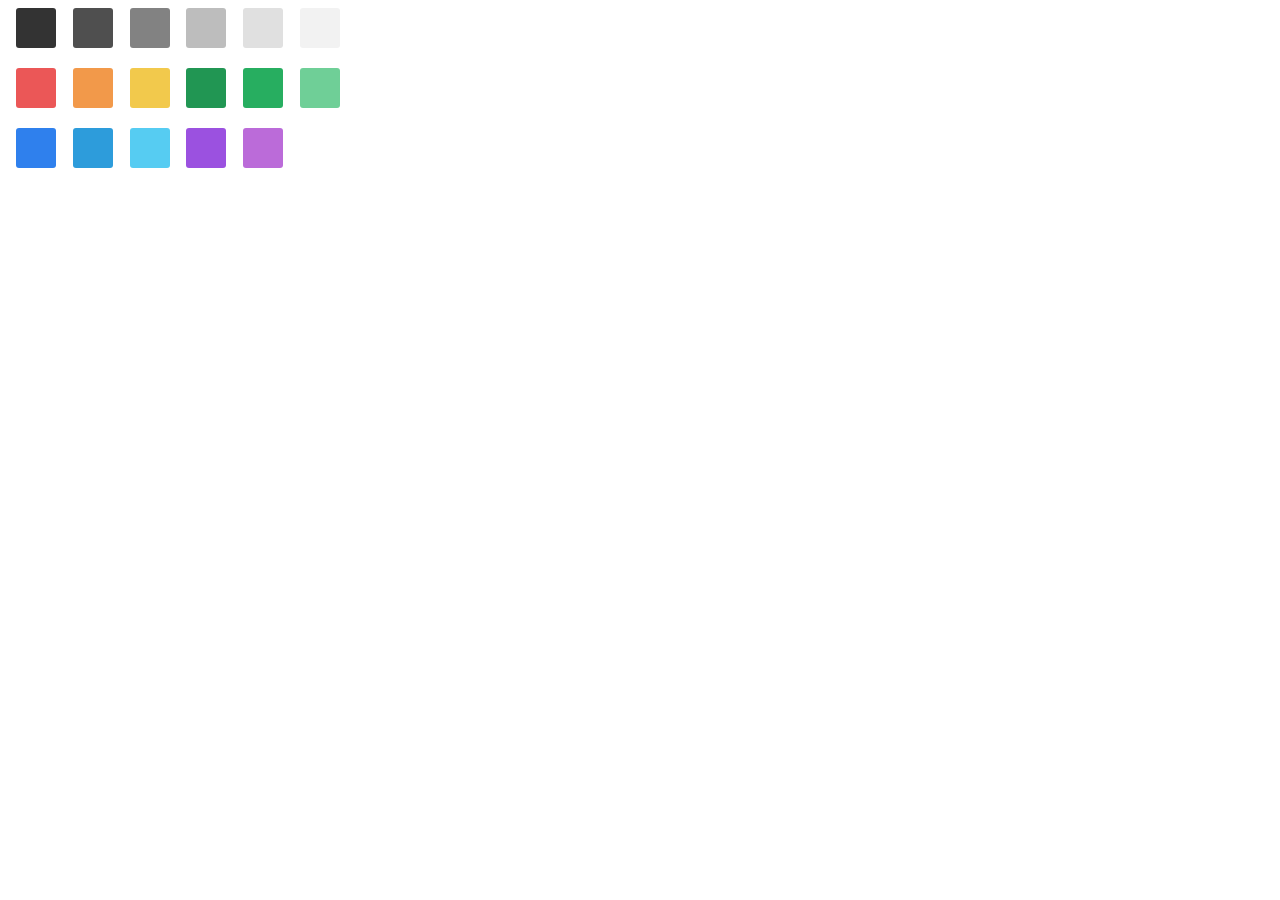
<file: figma/index.html>
<!DOCTYPE html>
<html lang="en">
<head>
    <meta charset="UTF-8">
    <meta http-equiv="X-UA-Compatible" content="IE=edge">
    <meta name="viewport" content="width=device-width, initial-scale=1.0">
    <title>Document</title>
    <link rel="stylesheet" href="style.css">
</head>
<body>
    <div class="container">
    <div class="square gray1"></div>
    <div class="square gray2"></div>
    <div class="square gray3"></div>
    <div class="square gray4"></div>
    <div class="square gray5"></div>
    <div class="square gray6"></div>
</div>
    <div class="container">
        <div class="square red"></div>
        <div class=" square orange"></div>
        <div class="square yellow"></div>
        <div class="square green1"></div>
        <div class="square green2"></div>
        <div class="square green3"></div>
    </div>
    <div class="container">
        <div class="square blue1"></div>
        <div class="square blue2"></div>
        <div class="square blue3"></div>
        <div class="square purple1"></div>
        <div class="square purple2"></div>
        <div class="square"></div>
    </div>
</body>
</html>
</file>
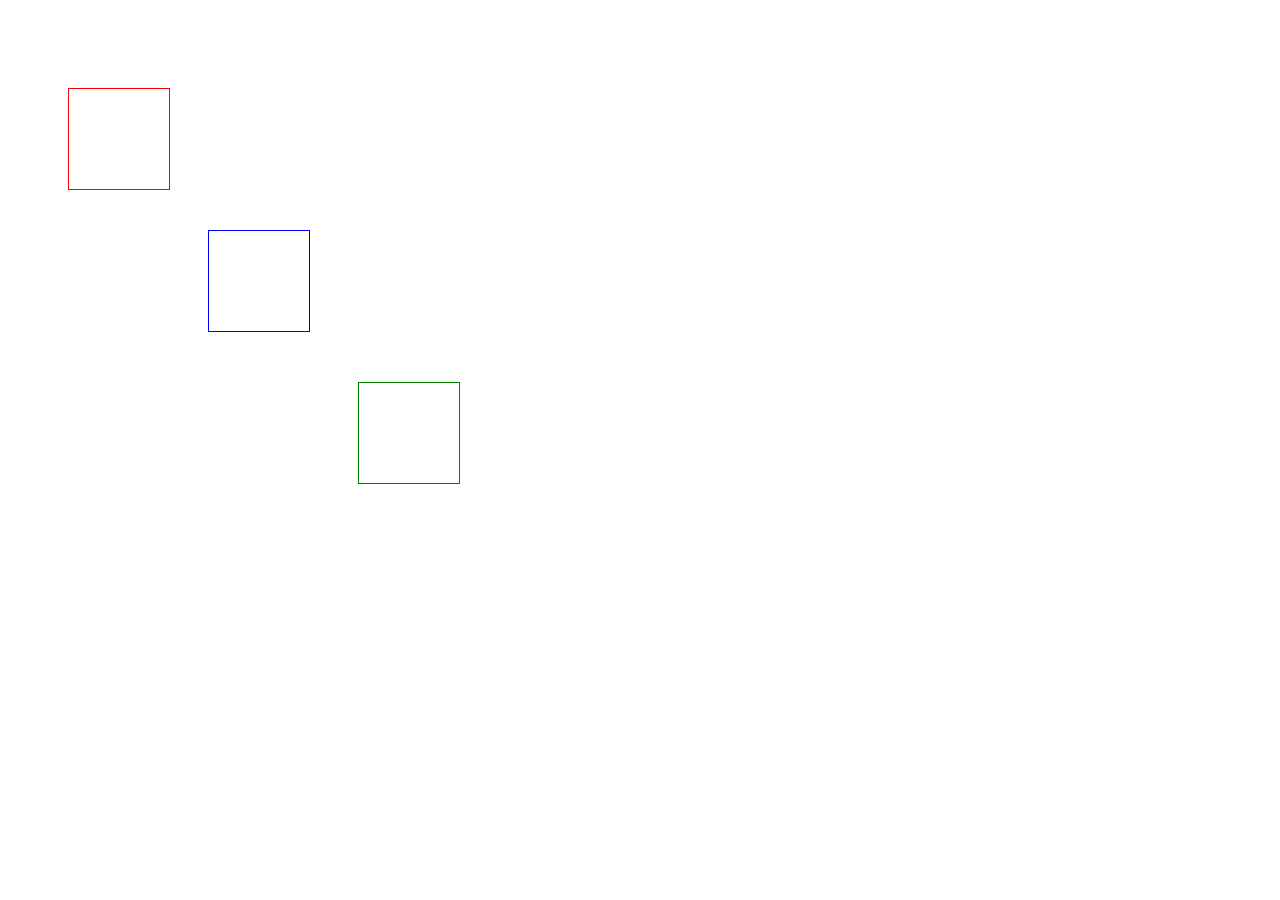
<file: position/index.html>
<!DOCTYPE html>
<html lang="en">
<head>
    <meta charset="UTF-8">
    <meta http-equiv="X-UA-Compatible" content="IE=edge">
    <meta name="viewport" content="width=device-width, initial-scale=1.0">
    <title>Document</title>
    <link rel="stylesheet" href="style.css">
</head>
<body>
    <div class="red"></div>
    <div class="blue"></div>
    <div class="green"></div>
    
</body>
</html>
</file>
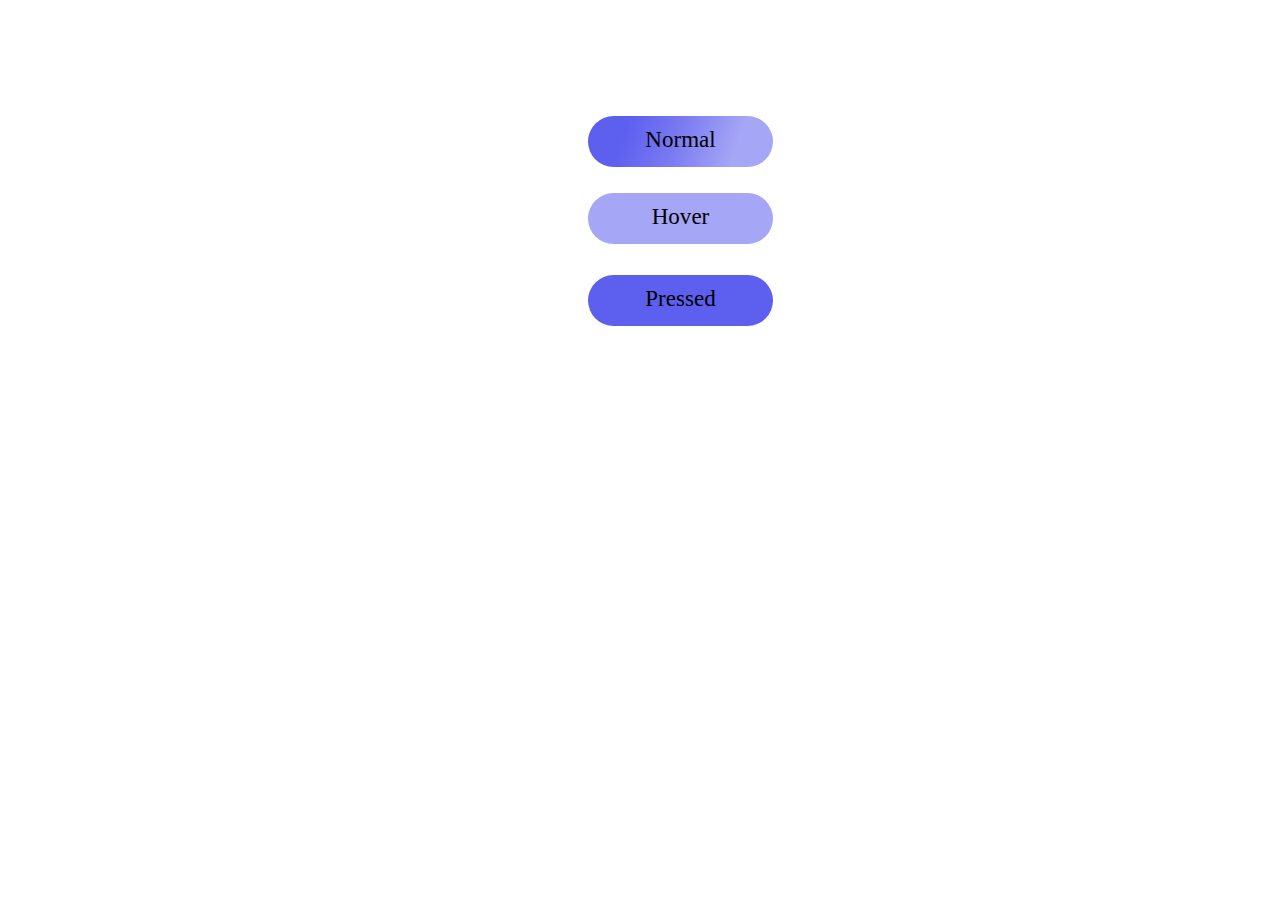
<file: presudo/index.html>
<!DOCTYPE html>
<html lang="en">
<head>
    <meta charset="UTF-8">
    <meta http-equiv="X-UA-Compatible" content="IE=edge">
    <meta name="viewport" content="width=device-width, initial-scale=1.0">
    <title>Document</title>
    <link rel="stylesheet" href="style.css">
</head>
<body>

    <div class="button1"> 
        <p align="center">
            <big>
                <big>
Normal
               </big>
           </big>
    </p>
</div>

    <div class="button2">
        <p align="center">
            <big>
               <big>
Hover
              </big>
           </big>
        </p>
    </div>

    <div class="button3">
        <p align="center">
            <big>
                <big>
Pressed
               </big>
           </big>

        </p>
    </div>

</body>
</html>
</file>
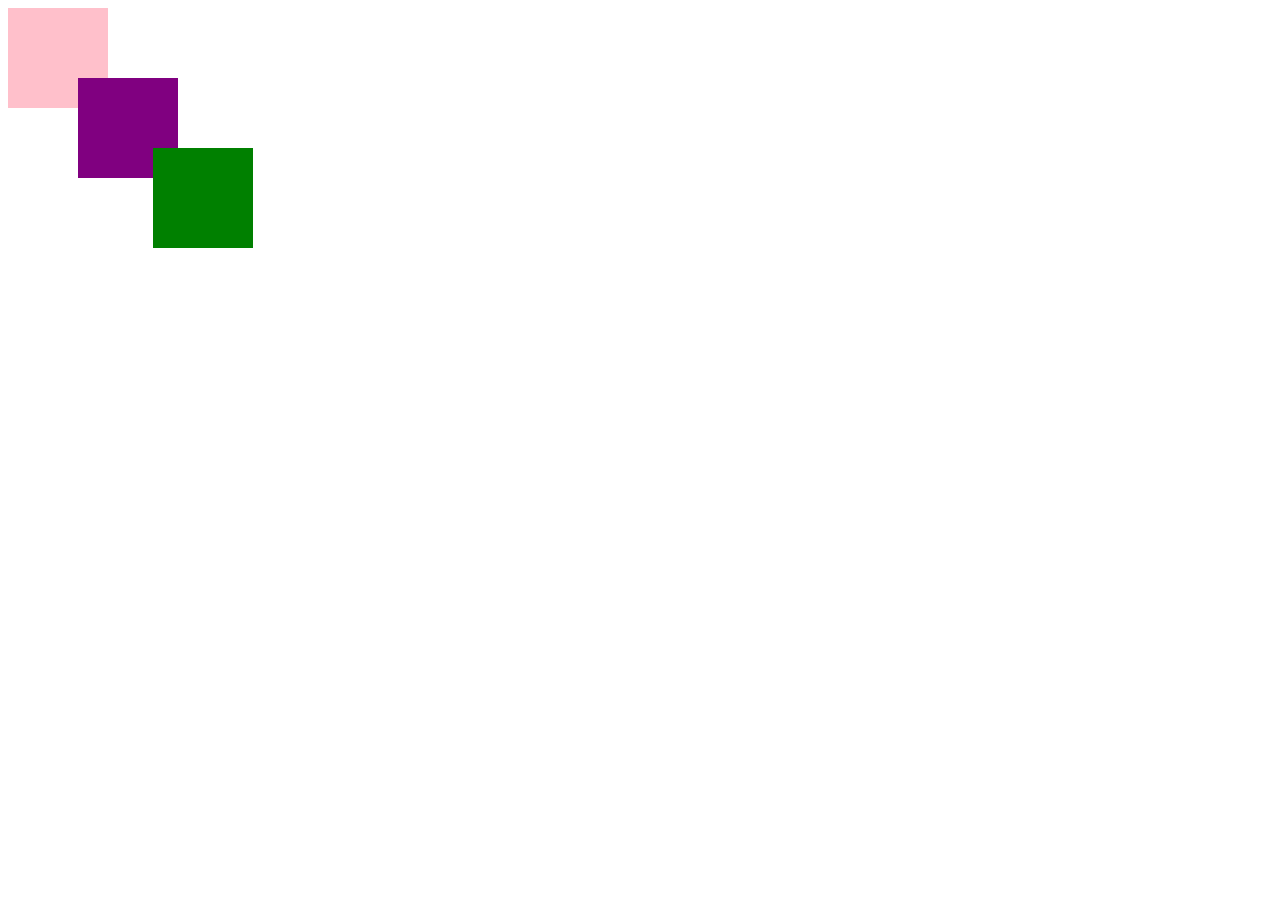
<file: position/index2.html>
<!DOCTYPE html>
<html lang="en">
<head>
    <meta charset="UTF-8">
    <meta http-equiv="X-UA-Compatible" content="IE=edge">
    <meta name="viewport" content="width=device-width, initial-scale=1.0">
    <title>Document</title>
    <link rel="stylesheet" href="style2.css">
</head>
<body>
    <div class="pink">
    <div class="purple"></div>
    <div class="green"></div>

    </div>
</body>
</html>
</file>
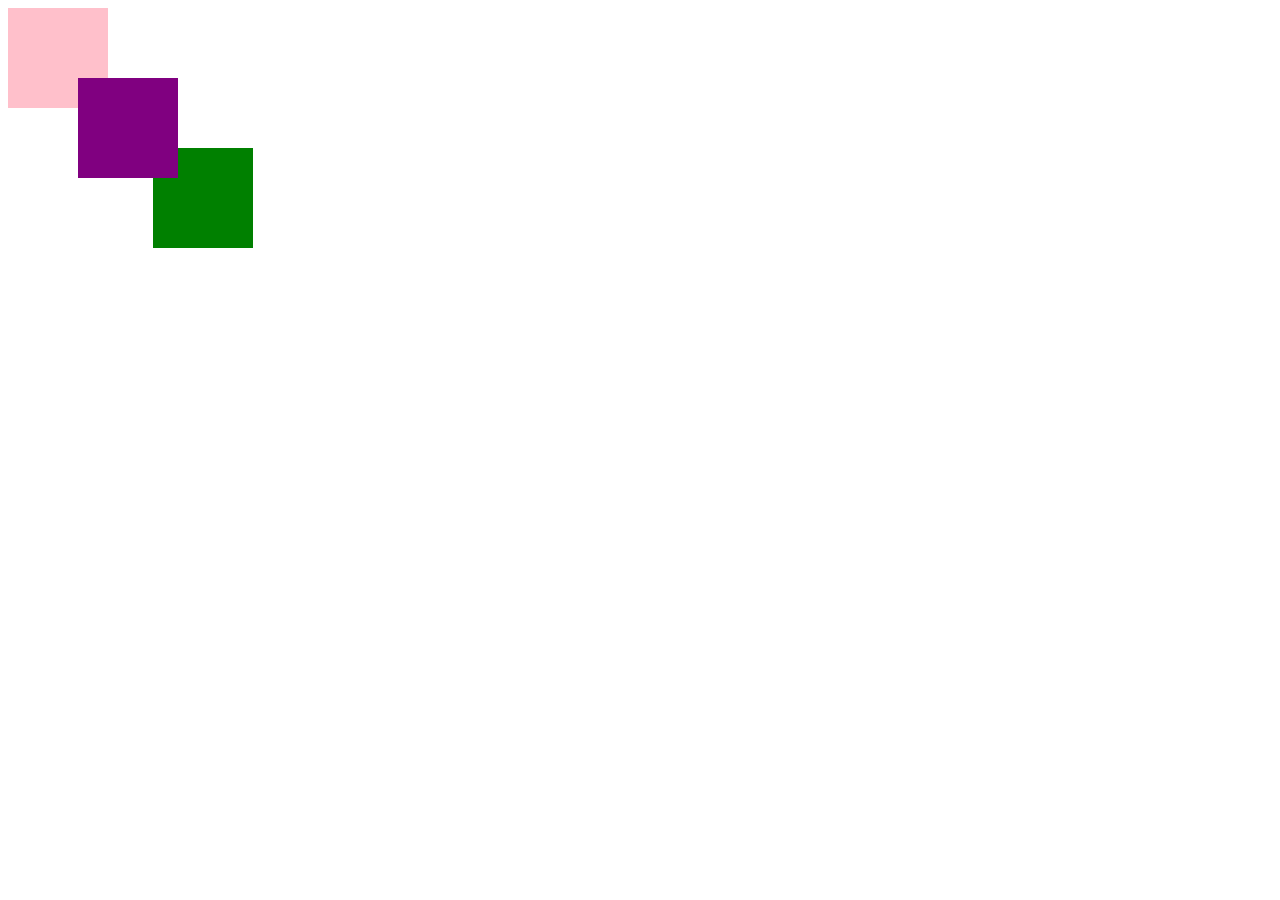
<file: position/index3.html>
<!DOCTYPE html>
<html lang="en">
<head>
    <meta charset="UTF-8">
    <meta http-equiv="X-UA-Compatible" content="IE=edge">
    <meta name="viewport" content="width=device-width, initial-scale=1.0">
    <title>Document</title>
    <link rel="stylesheet" href="style3.css">
</head>
<body>
    <div class="pink">
        <div class="purple"></div>
        <div class="green"></div>
    
</body>
</html>
</file>
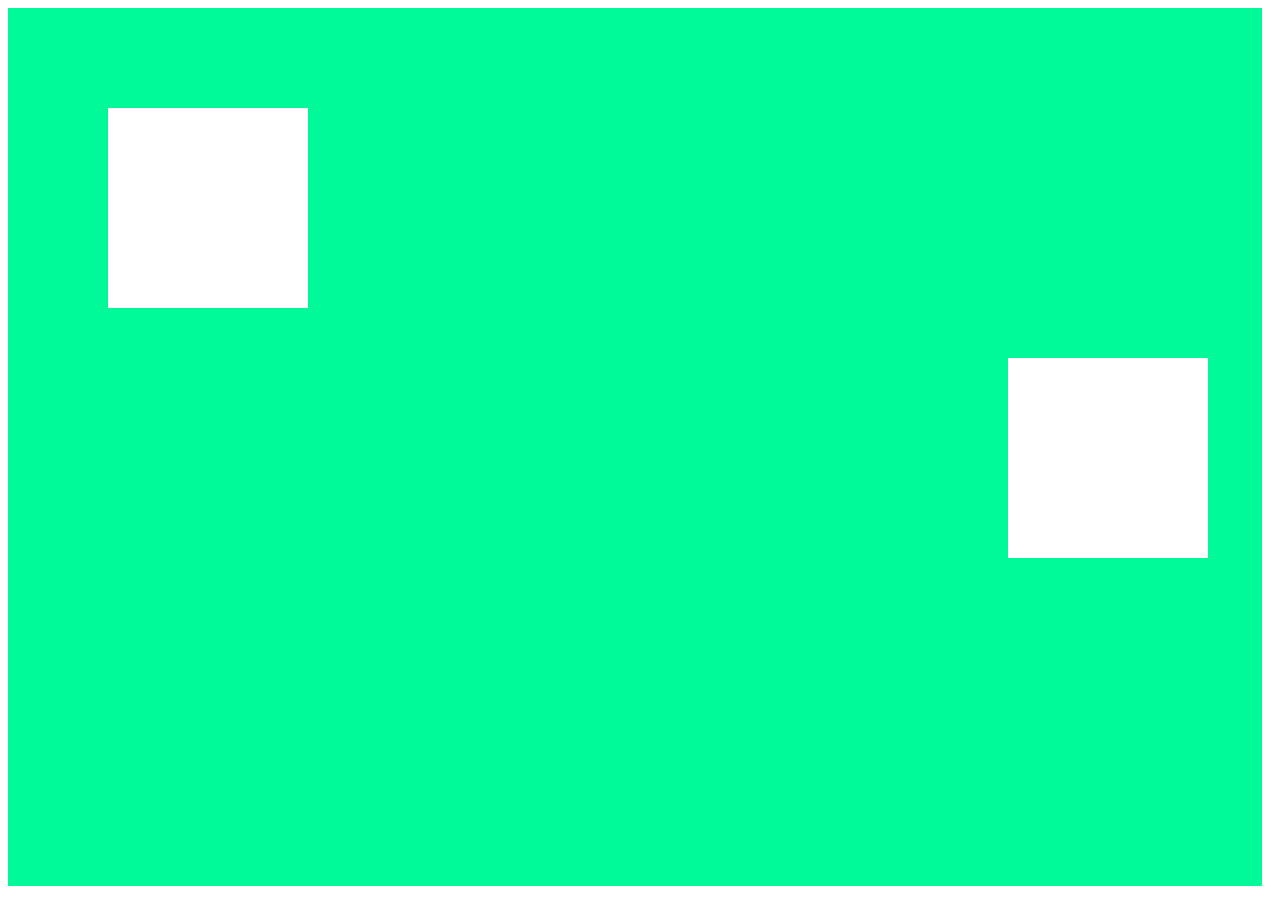
<file: position/index4.html>
<!DOCTYPE html>
<html lang="en">
<head>
    <meta charset="UTF-8">
    <meta http-equiv="X-UA-Compatible" content="IE=edge">
    <meta name="viewport" content="width=device-width, initial-scale=1.0">
    <title>Document</title>
    <link rel="stylesheet" href="style4.css">
</head>
<body>
    <div class="mint">
        <div class="white1"></div>
        <div class="white2"></div>
    </div>
</body>
</html>
</file>
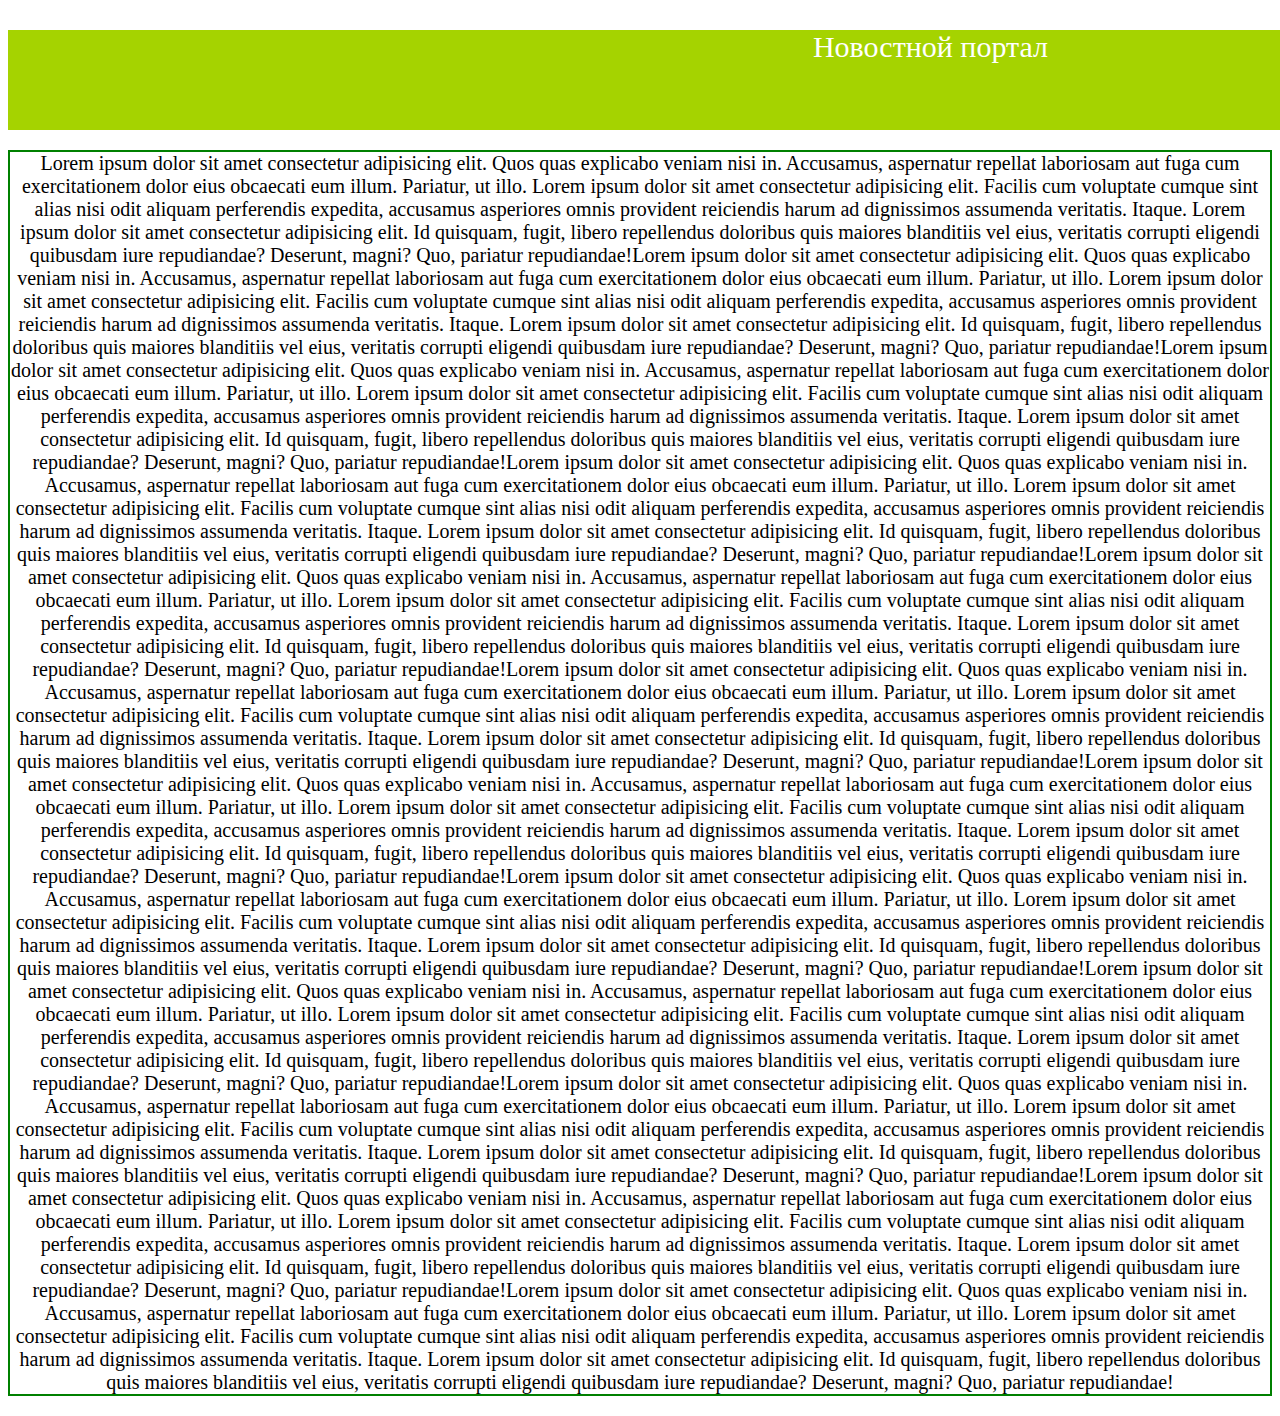
<file: position/index5.html>
<!DOCTYPE html>
<html lang="en">
<head>
    <meta charset="UTF-8">
    <meta http-equiv="X-UA-Compatible" content="IE=edge">
    <meta name="viewport" content="width=device-width, initial-scale=1.0">
    <title>Document</title>
    <link rel="stylesheet" href="style5.css">
</head>
<body>
    <div class="news"> 
    
        <p align="center" style="color: white; font-size: 30px;">Новостной портал</p>
    
    </div>
    
    <p style="font-size: 20px; border: 2px solid green;" align="middle">Lorem ipsum dolor sit amet consectetur adipisicing elit. Quos quas 
        explicabo veniam nisi in. Accusamus, aspernatur repellat laboriosam aut fuga cum exercitationem 
        dolor eius obcaecati eum illum. Pariatur, ut illo. Lorem ipsum dolor sit amet consectetur 
        adipisicing elit. Facilis cum voluptate cumque sint alias nisi odit aliquam perferendis 
        expedita, accusamus asperiores omnis provident reiciendis harum ad dignissimos assumenda 
        veritatis. Itaque. Lorem ipsum dolor sit amet consectetur adipisicing elit. Id quisquam, 
        fugit, libero repellendus doloribus quis maiores blanditiis vel eius, veritatis corrupti 
        eligendi quibusdam iure repudiandae? Deserunt, magni? Quo, pariatur repudiandae!Lorem ipsum dolor sit amet consectetur adipisicing elit. Quos quas 
        explicabo veniam nisi in. Accusamus, aspernatur repellat laboriosam aut fuga cum exercitationem 
        dolor eius obcaecati eum illum. Pariatur, ut illo. Lorem ipsum dolor sit amet consectetur 
        adipisicing elit. Facilis cum voluptate cumque sint alias nisi odit aliquam perferendis 
        expedita, accusamus asperiores omnis provident reiciendis harum ad dignissimos assumenda 
        veritatis. Itaque. Lorem ipsum dolor sit amet consectetur adipisicing elit. Id quisquam, 
        fugit, libero repellendus doloribus quis maiores blanditiis vel eius, veritatis corrupti 
        eligendi quibusdam iure repudiandae? Deserunt, magni? Quo, pariatur repudiandae!Lorem ipsum dolor sit amet consectetur adipisicing elit. Quos quas 
        explicabo veniam nisi in. Accusamus, aspernatur repellat laboriosam aut fuga cum exercitationem 
        dolor eius obcaecati eum illum. Pariatur, ut illo. Lorem ipsum dolor sit amet consectetur 
        adipisicing elit. Facilis cum voluptate cumque sint alias nisi odit aliquam perferendis 
        expedita, accusamus asperiores omnis provident reiciendis harum ad dignissimos assumenda 
        veritatis. Itaque. Lorem ipsum dolor sit amet consectetur adipisicing elit. Id quisquam, 
        fugit, libero repellendus doloribus quis maiores blanditiis vel eius, veritatis corrupti 
        eligendi quibusdam iure repudiandae? Deserunt, magni? Quo, pariatur repudiandae!Lorem ipsum dolor sit amet consectetur adipisicing elit. Quos quas 
        explicabo veniam nisi in. Accusamus, aspernatur repellat laboriosam aut fuga cum exercitationem 
        dolor eius obcaecati eum illum. Pariatur, ut illo. Lorem ipsum dolor sit amet consectetur 
        adipisicing elit. Facilis cum voluptate cumque sint alias nisi odit aliquam perferendis 
        expedita, accusamus asperiores omnis provident reiciendis harum ad dignissimos assumenda 
        veritatis. Itaque. Lorem ipsum dolor sit amet consectetur adipisicing elit. Id quisquam, 
        fugit, libero repellendus doloribus quis maiores blanditiis vel eius, veritatis corrupti 
        eligendi quibusdam iure repudiandae? Deserunt, magni? Quo, pariatur repudiandae!Lorem ipsum dolor sit amet consectetur adipisicing elit. Quos quas 
        explicabo veniam nisi in. Accusamus, aspernatur repellat laboriosam aut fuga cum exercitationem 
        dolor eius obcaecati eum illum. Pariatur, ut illo. Lorem ipsum dolor sit amet consectetur 
        adipisicing elit. Facilis cum voluptate cumque sint alias nisi odit aliquam perferendis 
        expedita, accusamus asperiores omnis provident reiciendis harum ad dignissimos assumenda 
        veritatis. Itaque. Lorem ipsum dolor sit amet consectetur adipisicing elit. Id quisquam, 
        fugit, libero repellendus doloribus quis maiores blanditiis vel eius, veritatis corrupti 
        eligendi quibusdam iure repudiandae? Deserunt, magni? Quo, pariatur repudiandae!Lorem ipsum dolor sit amet consectetur adipisicing elit. Quos quas 
        explicabo veniam nisi in. Accusamus, aspernatur repellat laboriosam aut fuga cum exercitationem 
        dolor eius obcaecati eum illum. Pariatur, ut illo. Lorem ipsum dolor sit amet consectetur 
        adipisicing elit. Facilis cum voluptate cumque sint alias nisi odit aliquam perferendis 
        expedita, accusamus asperiores omnis provident reiciendis harum ad dignissimos assumenda 
        veritatis. Itaque. Lorem ipsum dolor sit amet consectetur adipisicing elit. Id quisquam, 
        fugit, libero repellendus doloribus quis maiores blanditiis vel eius, veritatis corrupti 
        eligendi quibusdam iure repudiandae? Deserunt, magni? Quo, pariatur repudiandae!Lorem ipsum dolor sit amet consectetur adipisicing elit. Quos quas 
        explicabo veniam nisi in. Accusamus, aspernatur repellat laboriosam aut fuga cum exercitationem 
        dolor eius obcaecati eum illum. Pariatur, ut illo. Lorem ipsum dolor sit amet consectetur 
        adipisicing elit. Facilis cum voluptate cumque sint alias nisi odit aliquam perferendis 
        expedita, accusamus asperiores omnis provident reiciendis harum ad dignissimos assumenda 
        veritatis. Itaque. Lorem ipsum dolor sit amet consectetur adipisicing elit. Id quisquam, 
        fugit, libero repellendus doloribus quis maiores blanditiis vel eius, veritatis corrupti 
        eligendi quibusdam iure repudiandae? Deserunt, magni? Quo, pariatur repudiandae!Lorem ipsum dolor sit amet consectetur adipisicing elit. Quos quas 
        explicabo veniam nisi in. Accusamus, aspernatur repellat laboriosam aut fuga cum exercitationem 
        dolor eius obcaecati eum illum. Pariatur, ut illo. Lorem ipsum dolor sit amet consectetur 
        adipisicing elit. Facilis cum voluptate cumque sint alias nisi odit aliquam perferendis 
        expedita, accusamus asperiores omnis provident reiciendis harum ad dignissimos assumenda 
        veritatis. Itaque. Lorem ipsum dolor sit amet consectetur adipisicing elit. Id quisquam, 
        fugit, libero repellendus doloribus quis maiores blanditiis vel eius, veritatis corrupti 
        eligendi quibusdam iure repudiandae? Deserunt, magni? Quo, pariatur repudiandae!Lorem ipsum dolor sit amet consectetur adipisicing elit. Quos quas 
        explicabo veniam nisi in. Accusamus, aspernatur repellat laboriosam aut fuga cum exercitationem 
        dolor eius obcaecati eum illum. Pariatur, ut illo. Lorem ipsum dolor sit amet consectetur 
        adipisicing elit. Facilis cum voluptate cumque sint alias nisi odit aliquam perferendis 
        expedita, accusamus asperiores omnis provident reiciendis harum ad dignissimos assumenda 
        veritatis. Itaque. Lorem ipsum dolor sit amet consectetur adipisicing elit. Id quisquam, 
        fugit, libero repellendus doloribus quis maiores blanditiis vel eius, veritatis corrupti 
        eligendi quibusdam iure repudiandae? Deserunt, magni? Quo, pariatur repudiandae!Lorem ipsum dolor sit amet consectetur adipisicing elit. Quos quas 
        explicabo veniam nisi in. Accusamus, aspernatur repellat laboriosam aut fuga cum exercitationem 
        dolor eius obcaecati eum illum. Pariatur, ut illo. Lorem ipsum dolor sit amet consectetur 
        adipisicing elit. Facilis cum voluptate cumque sint alias nisi odit aliquam perferendis 
        expedita, accusamus asperiores omnis provident reiciendis harum ad dignissimos assumenda 
        veritatis. Itaque. Lorem ipsum dolor sit amet consectetur adipisicing elit. Id quisquam, 
        fugit, libero repellendus doloribus quis maiores blanditiis vel eius, veritatis corrupti 
        eligendi quibusdam iure repudiandae? Deserunt, magni? Quo, pariatur repudiandae!Lorem ipsum dolor sit amet consectetur adipisicing elit. Quos quas 
        explicabo veniam nisi in. Accusamus, aspernatur repellat laboriosam aut fuga cum exercitationem 
        dolor eius obcaecati eum illum. Pariatur, ut illo. Lorem ipsum dolor sit amet consectetur 
        adipisicing elit. Facilis cum voluptate cumque sint alias nisi odit aliquam perferendis 
        expedita, accusamus asperiores omnis provident reiciendis harum ad dignissimos assumenda 
        veritatis. Itaque. Lorem ipsum dolor sit amet consectetur adipisicing elit. Id quisquam, 
        fugit, libero repellendus doloribus quis maiores blanditiis vel eius, veritatis corrupti 
        eligendi quibusdam iure repudiandae? Deserunt, magni? Quo, pariatur repudiandae!Lorem ipsum dolor sit amet consectetur adipisicing elit. Quos quas 
        explicabo veniam nisi in. Accusamus, aspernatur repellat laboriosam aut fuga cum exercitationem 
        dolor eius obcaecati eum illum. Pariatur, ut illo. Lorem ipsum dolor sit amet consectetur 
        adipisicing elit. Facilis cum voluptate cumque sint alias nisi odit aliquam perferendis 
        expedita, accusamus asperiores omnis provident reiciendis harum ad dignissimos assumenda 
        veritatis. Itaque. Lorem ipsum dolor sit amet consectetur adipisicing elit. Id quisquam, 
        fugit, libero repellendus doloribus quis maiores blanditiis vel eius, veritatis corrupti 
        eligendi quibusdam iure repudiandae? Deserunt, magni? Quo, pariatur repudiandae!</p>
    
    
</body>
</html>
</file>
<file: figma/style.css>
.square {
    width: 40px;
    height: 40px;
    border-radius: 3px;
}
.gray1 {
    background-color: #333333;
}
.gray2 {
    background-color: #4F4F4F;
}
.gray3 {
    background-color: #828282;
}
.gray4 {
    background-color: #BDBDBD;
}
.gray5 {
    background-color: #E0E0E0;
}
.gray6 {
    background-color: #F2F2F2;
}
.red {
    background-color: #EB5757;
}
.orange {
    background-color: #F2994A;
}
.yellow {
    background-color: #F2C94C;
}
.green1 {
    background-color: #219653;
}
.green2 {
    background-color: #27AE60;
}
.green3 {
    background-color: #6FCF97;
}
.blue1 {
    background-color: #2F80ED;
}
.blue2 {
    background-color: #2D9CDB;
}
.blue3 {
    background-color: #56CCF2;
}
.purple1 {
    background-color: #9B51E0;
}
.purple2 {
    background-color: #BB6BD9;
}
.container {
    display: flex;
    justify-content: space-around;
    width: 340px;
    margin-bottom: 20px;
}
</file>
<file: position/style.css>
.red {
    width: 100px;
    height: 100px;
    border: 1.5px solid red;
    position: relative;
    left: 60px;
    top: 80px;
}
.blue {
    width: 100px;
    height: 100px;
    border: 1.5px solid blue;
    position: relative;
    left: 200px;
    top: 120px;
}
.green {
    width: 100px;
    height: 100px;
    border: 1.5px solid green;
    position: relative;
    left: 350px;
    top: 170px;
}
</file>
<file: presudo/style.css>
div {
    border-radius: 25.5px;
}

.button1 {
    width: 185px;
    height: 51px;
    position: relative;
    top: 100px;
    left: 580px;
    background: linear-gradient(108.62deg,
    #5D5FEF 20.49%,
    #7879F1 46.52%,
    #A5A6F6 78.55%, 
    #A5A6F6 78.55%);

}

.button2 {
    width: 185px;
    height: 51px;
    position: relative;
    top: 110px;
    left: 580px;
    background-color: #A5A6F6;
}

.button3 {
    width: 185px;
    height: 51px;
    position: relative;
    top: 125px;
    left: 580px;
    background-color: #5D5FEF;
}
p {
    position: relative;
    top: 10px;
}
.button2:hover {
    background: white;
    box-shadow: inset 0 0 0 3px red;

}
.button3:active {
    background: white;
    box-shadow: inset 0 0 0 3px red;
}
</file>
<file: position/style2.css>
.pink {
    background-color: pink;
    width: 100px;
    height: 100px;

}
.purple {
    background-color: purple;
    width: 100px;
    height: 100px;
    position: relative;
    top: 70px;
    left: 70px;
}
.green {
    background-color: green;
    width: 100px;
    height: 100px;
    position: relative;
    top: 40px;
    left: 145px;
}
</file>
<file: position/style3.css>
div {
    width: 100px;
    height: 100px;
}

.pink {
    background-color: pink;
}
.purple {
    background-color: purple;
    position: relative;
    top: 70px;
    left: 70px;
    z-index: 1;
}
.green {
    background-color: green;
    position: relative;
    top: 40px;
    left: 145px;
}
</file>
<file: position/style4.css>
.mint {
    background-color: mediumspringgreen;
    width: 98vw;
    height: 97.5vh;
}
.white1 {
    background-color: white;
    z-index: 1;
    position: relative;
    top: 100px;
    left: 100px;
    width: 200px;
    height: 200px;
}
.white2 {
    background-color: white;
    z-index: 1;
    position: relative;
    top: 150px;
    left: 1000px;
    width: 200px;
    height: 200px;
}
</file>
<file: position/style5.css>
.news {
    position: sticky;
    top: 0;
    background-color: rgb(165, 211, 0);
    width: 205vh;
    height: 100px;
}
</file>
